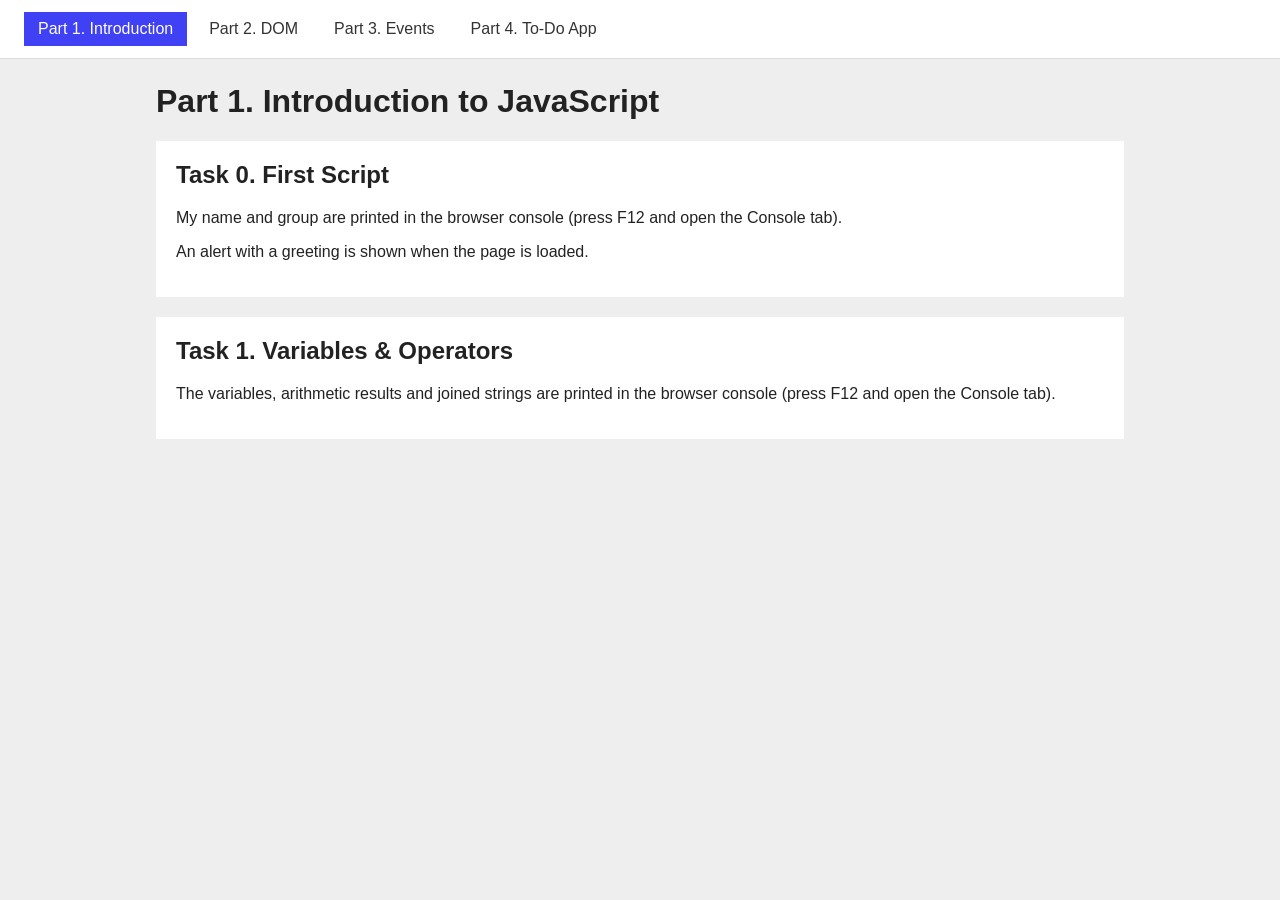
<file: index.html>
<!DOCTYPE html>
<html lang="en">
<head>
  <meta charset="UTF-8">
  <meta name="viewport" content="width=device-width, initial-scale=1.0">
  <title>Part 1 - Introduction to JavaScript</title>
  <link rel="stylesheet" href="style.css">
</head>
<body>

  <nav class="navbar">
    <a href="index.html" class="active">Part 1. Introduction</a>
    <a href="dom.html">Part 2. DOM</a>
    <a href="events.html">Part 3. Events</a>
    <a href="todo.html">Part 4. To-Do App</a>
  </nav>

  <main>
    <h1>Part 1. Introduction to JavaScript</h1>

    <section class="card">
      <h2>Task 0. First Script</h2>
      <p>My name and group are printed in the browser console (press F12 and open the Console tab).</p>
      <p>An alert with a greeting is shown when the page is loaded.</p>
    </section>

    <section class="card">
      <h2>Task 1. Variables &amp; Operators</h2>
      <p>The variables, arithmetic results and joined strings are printed in the browser console (press F12 and open the Console tab).</p>
    </section>
  </main>

  <script src="part1.js"></script>
</body>
</html>
</file>
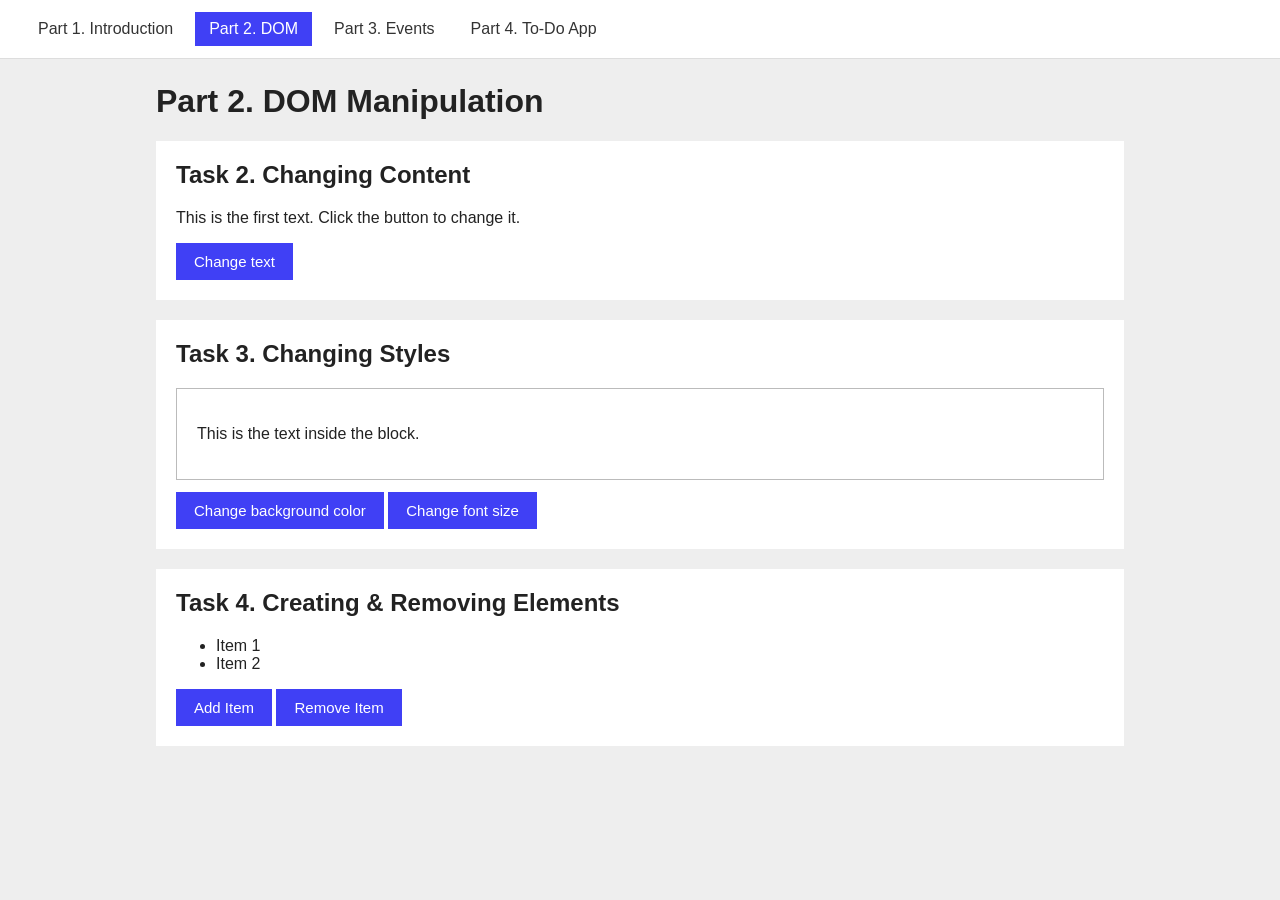
<file: dom.html>
<!DOCTYPE html>
<html lang="en">
<head>
  <meta charset="UTF-8">
  <meta name="viewport" content="width=device-width, initial-scale=1.0">
  <title>Part 2 - DOM Manipulation</title>
  <link rel="stylesheet" href="style.css">
</head>
<body>

  <nav class="navbar">
    <a href="index.html">Part 1. Introduction</a>
    <a href="dom.html" class="active">Part 2. DOM</a>
    <a href="events.html">Part 3. Events</a>
    <a href="todo.html">Part 4. To-Do App</a>
  </nav>

  <main>
    <h1>Part 2. DOM Manipulation</h1>

    <!-- Task 2 -->
    <section class="card">
      <h2>Task 2. Changing Content</h2>
      <p id="text">This is the first text. Click the button to change it.</p>
      <button id="changeTextBtn">Change text</button>
    </section>

    <!-- Task 3 -->
    <section class="card">
      <h2>Task 3. Changing Styles</h2>
      <div id="styleBox" class="style-box">
        <p>This is the text inside the block.</p>
      </div>
      <button id="changeColorBtn">Change background color</button>
      <button id="changeSizeBtn">Change font size</button>
    </section>

    <!-- Task 4 -->
    <section class="card">
      <h2>Task 4. Creating &amp; Removing Elements</h2>
      <ul id="itemList">
        <li>Item 1</li>
        <li>Item 2</li>
      </ul>
      <button id="addItemBtn">Add Item</button>
      <button id="removeItemBtn">Remove Item</button>
    </section>
  </main>

  <script src="dom.js"></script>
</body>
</html>
</file>
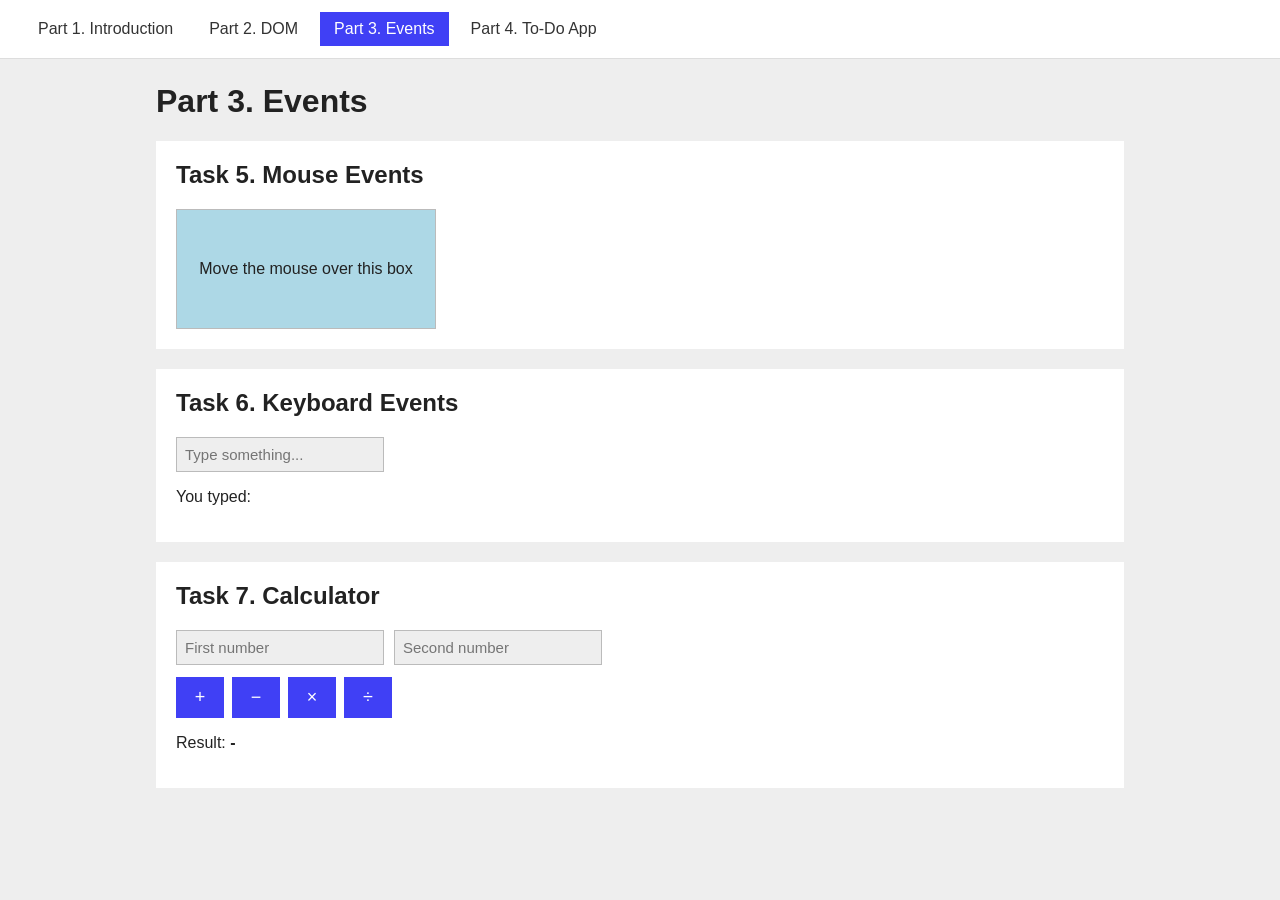
<file: events.html>
<!DOCTYPE html>
<html lang="en">
<head>
  <meta charset="UTF-8">
  <meta name="viewport" content="width=device-width, initial-scale=1.0">
  <title>Part 3 - Events</title>
  <link rel="stylesheet" href="style.css">
</head>
<body>

  <nav class="navbar">
    <a href="index.html">Part 1. Introduction</a>
    <a href="dom.html">Part 2. DOM</a>
    <a href="events.html" class="active">Part 3. Events</a>
    <a href="todo.html">Part 4. To-Do App</a>
  </nav>

  <main>
    <h1>Part 3. Events</h1>

    <!-- Task 5 -->
    <section class="card">
      <h2>Task 5. Mouse Events</h2>
      <div id="hoverBox" class="hover-box">Move the mouse over this box</div>
    </section>

    <!-- Task 6 -->
    <section class="card">
      <h2>Task 6. Keyboard Events</h2>
      <input type="text" id="typeInput" placeholder="Type something...">
      <p>You typed: <span id="typedText"></span></p>
    </section>

    <!-- Task 7 -->
    <section class="card">
      <h2>Task 7. Calculator</h2>
      <div class="calc-fields">
        <input type="number" id="num1" placeholder="First number">
        <input type="number" id="num2" placeholder="Second number">
      </div>
      <div class="calc-buttons">
        <button id="addBtn">+</button>
        <button id="subtractBtn">&minus;</button>
        <button id="multiplyBtn">&times;</button>
        <button id="divideBtn">&divide;</button>
      </div>
      <p>Result: <strong id="calcResult">-</strong></p>
    </section>
  </main>

  <script src="events.js"></script>
</body>
</html>
</file>
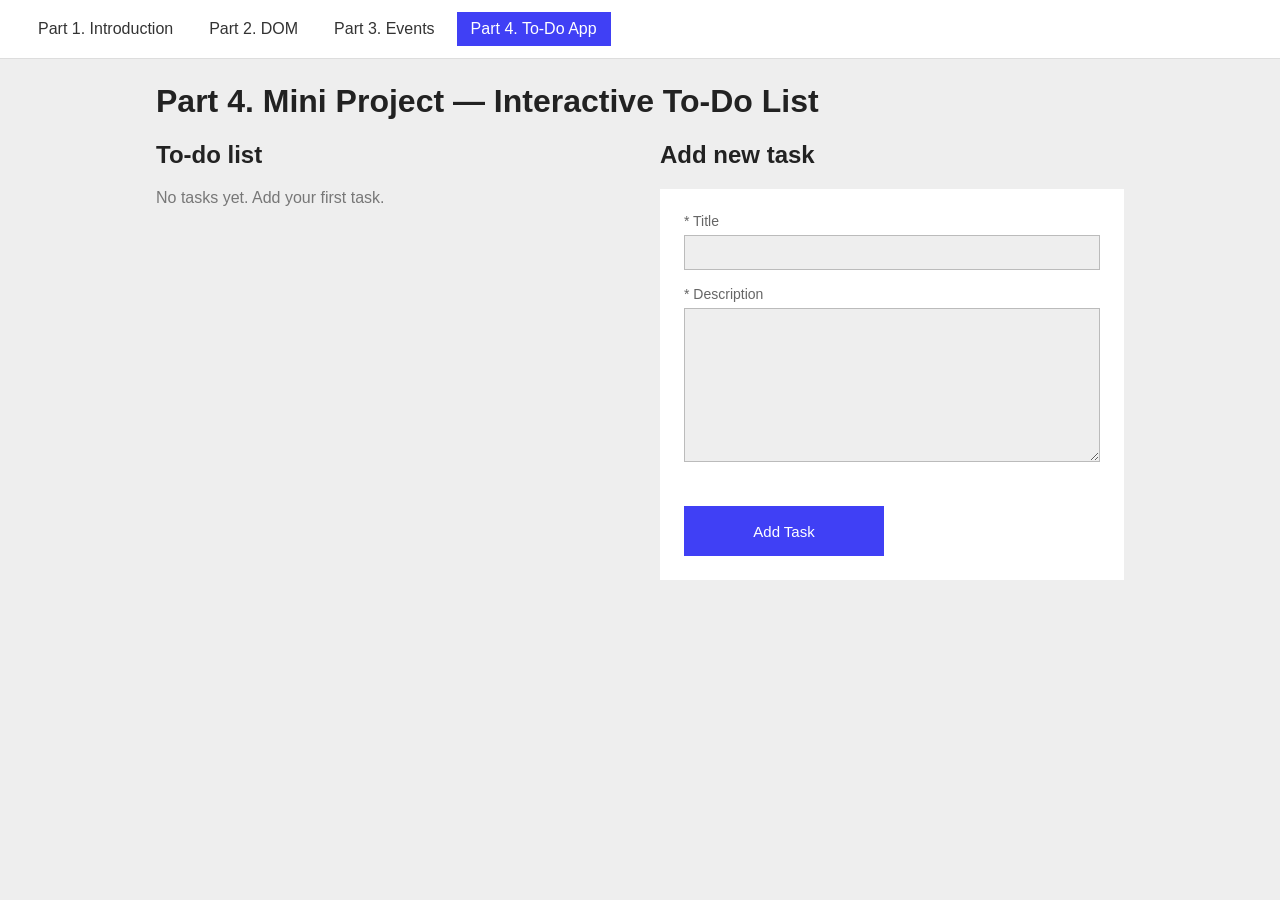
<file: todo.html>
<!DOCTYPE html>
<html lang="en">
<head>
  <meta charset="UTF-8">
  <meta name="viewport" content="width=device-width, initial-scale=1.0">
  <title>Part 4 - To-Do App</title>
  <link rel="stylesheet" href="style.css">
</head>
<body>

  <nav class="navbar">
    <a href="index.html">Part 1. Introduction</a>
    <a href="dom.html">Part 2. DOM</a>
    <a href="events.html">Part 3. Events</a>
    <a href="todo.html" class="active">Part 4. To-Do App</a>
  </nav>

  <main>
    <h1>Part 4. Mini Project &mdash; Interactive To-Do List</h1>

    <div class="todo-layout">

      <!-- Left column: the list of tasks -->
      <section class="todo-column">
        <h2>To-do list</h2>
        <p id="emptyMessage">No tasks yet. Add your first task.</p>
        <div id="taskList"></div>
      </section>

      <!-- Right column: the form -->
      <section class="todo-column">
        <h2>Add new task</h2>
        <div class="form-card">
          <label for="titleInput">* Title</label>
          <input type="text" id="titleInput">

          <label for="descInput">* Description</label>
          <textarea id="descInput" rows="8"></textarea>

          <p id="errorMessage" class="error"></p>
          <button id="addTaskBtn">Add Task</button>
        </div>
      </section>

    </div>
  </main>

  <script src="todo.js"></script>
</body>
</html>
</file>
<file: style.css>
/* ===== General ===== */
* {
  box-sizing: border-box;
}

body {
  margin: 0;
  font-family: Arial, Helvetica, sans-serif;
  background-color: #eeeeee;
  color: #222222;
}

main {
  max-width: 1000px;
  margin: 0 auto;
  padding: 24px 16px 48px;
}

h1 {
  margin-top: 0;
}

/* ===== Navbar ===== */
.navbar {
  display: flex;
  flex-wrap: wrap;
  gap: 8px;
  padding: 12px 24px;
  background-color: #ffffff;
  border-bottom: 1px solid #dddddd;
}

.navbar a {
  padding: 8px 14px;
  color: #333333;
  text-decoration: none;
}

.navbar a:hover {
  background-color: #eeeeee;
}

.navbar a.active {
  background-color: #4040f5;
  color: #ffffff;
}

/* ===== Cards (one card = one task) ===== */
.card {
  margin-bottom: 20px;
  padding: 20px;
  background-color: #ffffff;
}

.card h2 {
  margin-top: 0;
}

/* ===== Buttons and fields ===== */
button {
  padding: 10px 18px;
  border: none;
  background-color: #4040f5;
  color: #ffffff;
  font-size: 15px;
  cursor: pointer;
}

button:hover {
  background-color: #2f2fd0;
}

input,
textarea {
  padding: 8px;
  border: 1px solid #bbbbbb;
  background-color: #eeeeee;
  font-family: inherit;
  font-size: 15px;
}

/* ===== Task 3: style box ===== */
.style-box {
  margin-bottom: 12px;
  padding: 20px;
  border: 1px solid #bbbbbb;
  background-color: #ffffff;
  font-size: 16px;
}

/* ===== Task 4: list ===== */
#itemList {
  min-height: 24px;
}

/* ===== Task 5: mouse box ===== */
.hover-box {
  display: flex;
  align-items: center;
  justify-content: center;
  width: 260px;
  height: 120px;
  border: 1px solid #bbbbbb;
  text-align: center;
}

/* ===== Task 7: calculator ===== */
.calc-fields {
  display: flex;
  flex-wrap: wrap;
  gap: 10px;
  margin-bottom: 12px;
}

.calc-buttons {
  display: flex;
  gap: 8px;
  margin-bottom: 12px;
}

.calc-buttons button {
  width: 48px;
  padding: 10px 0;
  font-size: 18px;
}

/* ===== Part 4: To-Do app ===== */
.todo-layout {
  display: flex;
  flex-wrap: wrap;
  gap: 40px;
}

.todo-column {
  flex: 1 1 320px;
}

.todo-column h2 {
  margin-top: 0;
}

.form-card {
  display: flex;
  flex-direction: column;
  padding: 24px;
  background-color: #ffffff;
}

.form-card label {
  margin-bottom: 6px;
  color: #666666;
  font-size: 14px;
}

.form-card input,
.form-card textarea {
  margin-bottom: 16px;
}

.form-card button {
  align-self: flex-start;
  width: 200px;
  height: 50px;
}

.error {
  min-height: 20px;
  margin: 0 0 8px;
  color: #cc0000;
  font-size: 14px;
}

.task-card {
  margin-bottom: 12px;
  padding: 14px;
  background-color: #ffffff;
}

.task-header {
  display: flex;
  align-items: center;
  gap: 8px;
  padding-bottom: 6px;
  border-bottom: 1px solid #999999;
}

.task-header h3 {
  flex: 1;
  margin: 0;
  font-size: 17px;
  word-break: break-word;
}

.task-card p {
  margin: 12px 0 0;
  color: #555555;
  font-size: 14px;
  word-break: break-word;
}

.small-btn {
  padding: 6px 10px;
  font-size: 13px;
}

.delete-btn {
  background-color: #cc0000;
}

.delete-btn:hover {
  background-color: #a30000;
}

/* completed task: strike-through */
.task-card.done h3,
.task-card.done p {
  color: #888888;
  text-decoration: line-through;
}

#emptyMessage {
  color: #777777;
}
</file>
